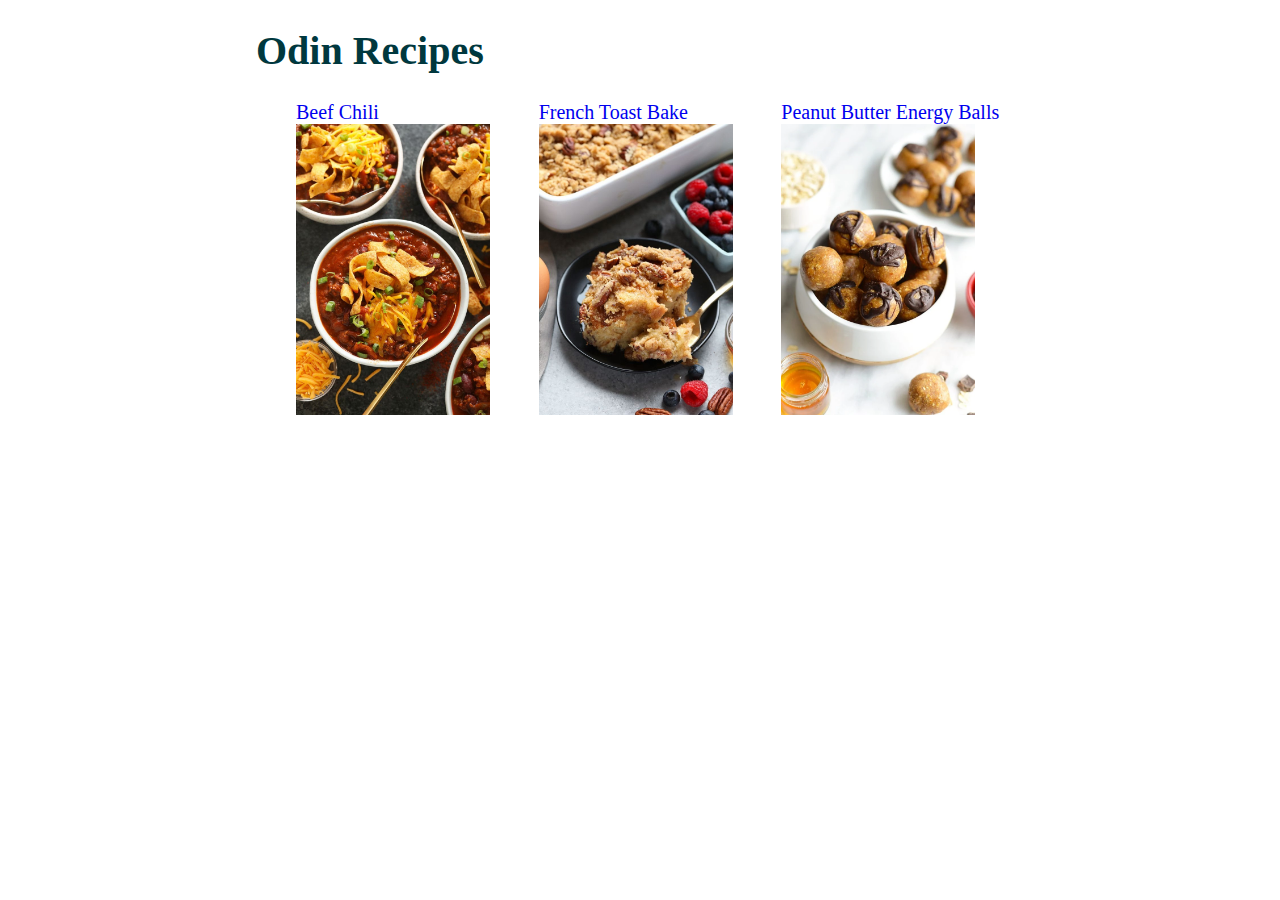
<file: index.html>
<!DOCTYPE html>
<html lang="en">
  <head>
    <meta charset="UTF-8" />
    <meta name="viewport" content="width=device-width, initial-scale=1.0" />
    <title>Odin Recipes</title>
    <link rel="stylesheet" href="styles.css" />
  </head>
  <body>
    <h1>Odin Recipes</h1>
    <ul class="recipe-menu">
      <li class="menu-item">
        <a href="./recipes/beef-chili.html"
          >Beef Chili
          <img class="menu-img" src="./images/chili.jpg" alt="beef chili" />
        </a>
      </li>
      <li class="menu-item">
        <a href="./recipes/french-toast-bake.html"
          >French Toast Bake
          <img
            class="menu-img"
            src="./images/french-toast-bake.jpg"
            alt="french
        toast bake"
          />
        </a>
      </li>
      <li class="menu-item">
        <a href="./recipes/pb-energy-balls.html"
          >Peanut Butter Energy Balls
          <img
            class="menu-img"
            src="./images/pb-balls.webp"
            alt="peanut butter energy balls"
          />
        </a>
      </li>
    </ul>
  </body>
</html>
</file>
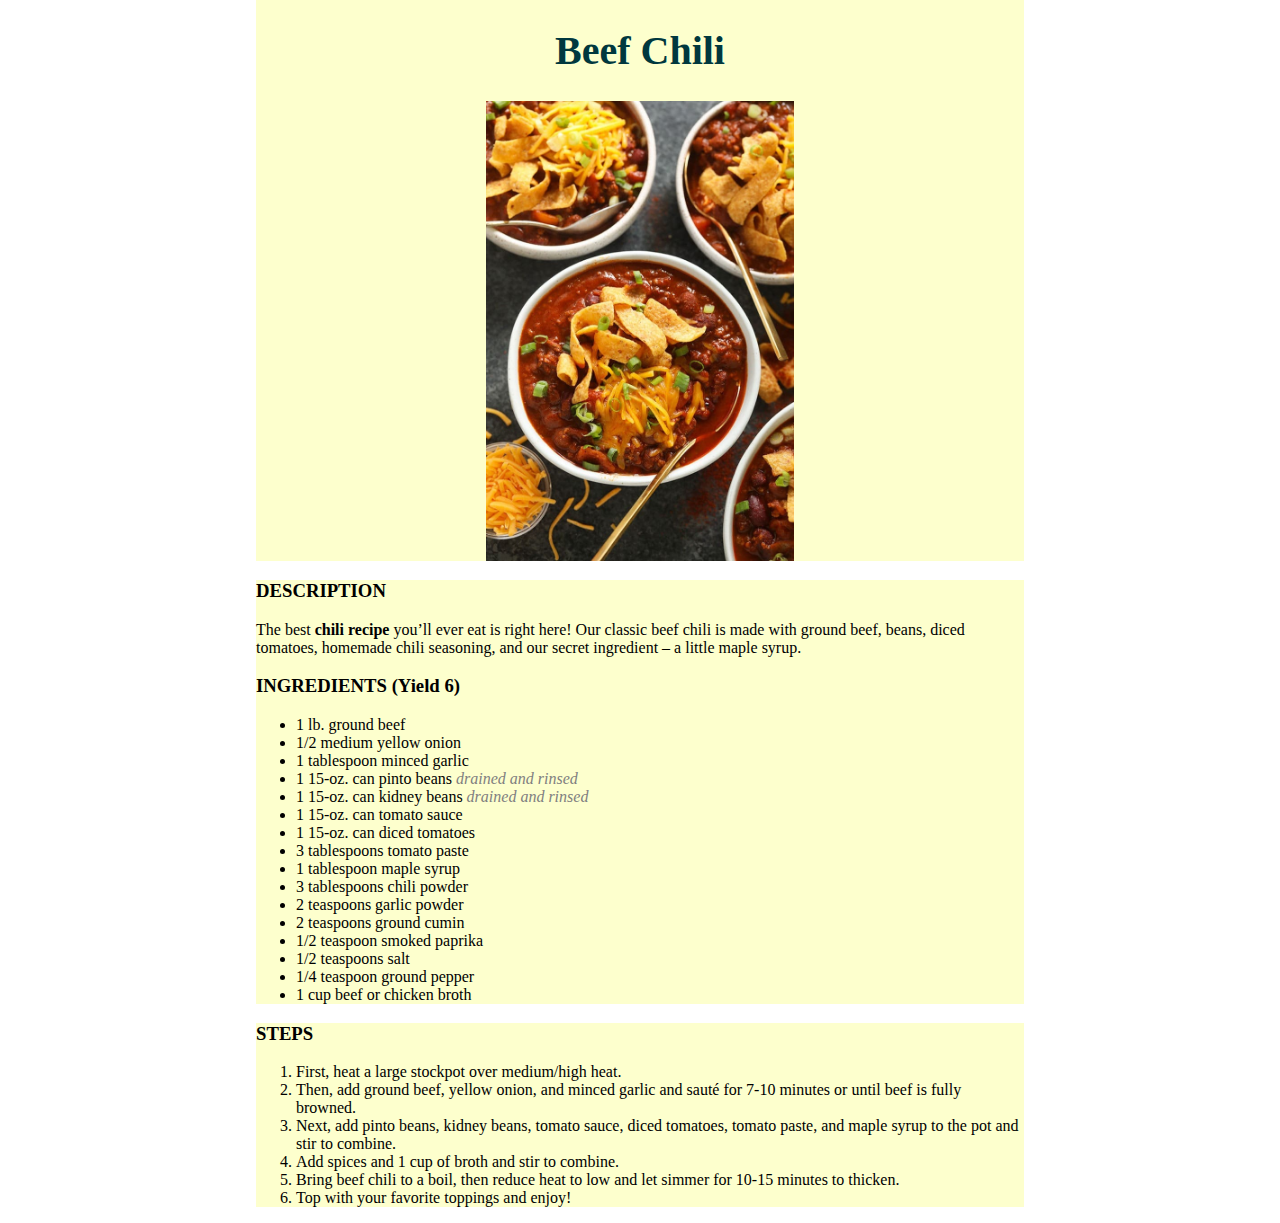
<file: recipes/beef-chili.html>
<!DOCTYPE html>
<html lang="en">
  <head>
    <meta charset="UTF-8" />
    <meta name="viewport" content="width=device-width, initial-scale=1.0" />
    <title>Beef Chili Recipe</title>
    <link rel="stylesheet" href="../styles.css" />
  </head>
  <body>
    <header>
      <h1>Beef Chili</h1>
      <img class="recipe-img" src="../images/chili.jpg" alt="beef chili" />
    </header>
    <div class="intro-container">
      <h3>DESCRIPTION</h3>
      <p>
        The best <strong>chili recipe</strong> you’ll ever eat is right here!
        Our classic beef chili is made with ground beef, beans, diced tomatoes,
        homemade chili seasoning, and our secret ingredient – a little maple
        syrup.
      </p>

      <h3>INGREDIENTS (Yield 6)</h3>
      <ul>
        <li>1 lb. ground beef</li>
        <li>1/2 medium yellow onion</li>
        <li>1 tablespoon minced garlic</li>
        <li>1 15-oz. can pinto beans <em>drained and rinsed</em></li>
        <li>1 15-oz. can kidney beans <em>drained and rinsed</em></li>
        <li>1 15-oz. can tomato sauce</li>
        <li>1 15-oz. can diced tomatoes</li>
        <li>3 tablespoons tomato paste</li>
        <li>1 tablespoon maple syrup</li>
        <li>3 tablespoons chili powder</li>
        <li>2 teaspoons garlic powder</li>
        <li>2 teaspoons ground cumin</li>
        <li>1/2 teaspoon smoked paprika</li>
        <li>1/2 teaspoons salt</li>
        <li>1/4 teaspoon ground pepper</li>
        <li>1 cup beef or chicken broth</li>
      </ul>
    </div>

    <div class="steps-container">
      <h3>STEPS</h3>
      <ol>
        <li>First, heat a large stockpot over medium/high heat.</li>
        <li>
          Then, add ground beef, yellow onion, and minced garlic and sauté for
          7-10 minutes or until beef is fully browned.
        </li>
        <li>
          Next, add pinto beans, kidney beans, tomato sauce, diced tomatoes,
          tomato paste, and maple syrup to the pot and stir to combine.
        </li>
        <li>Add spices and 1 cup of broth and stir to combine.</li>
        <li>
          Bring beef chili to a boil, then reduce heat to low and let simmer for
          10-15 minutes to thicken.
        </li>
        <li>Top with your favorite toppings and enjoy!</li>
      </ol>
    </div>
  </body>
</html>
</file>
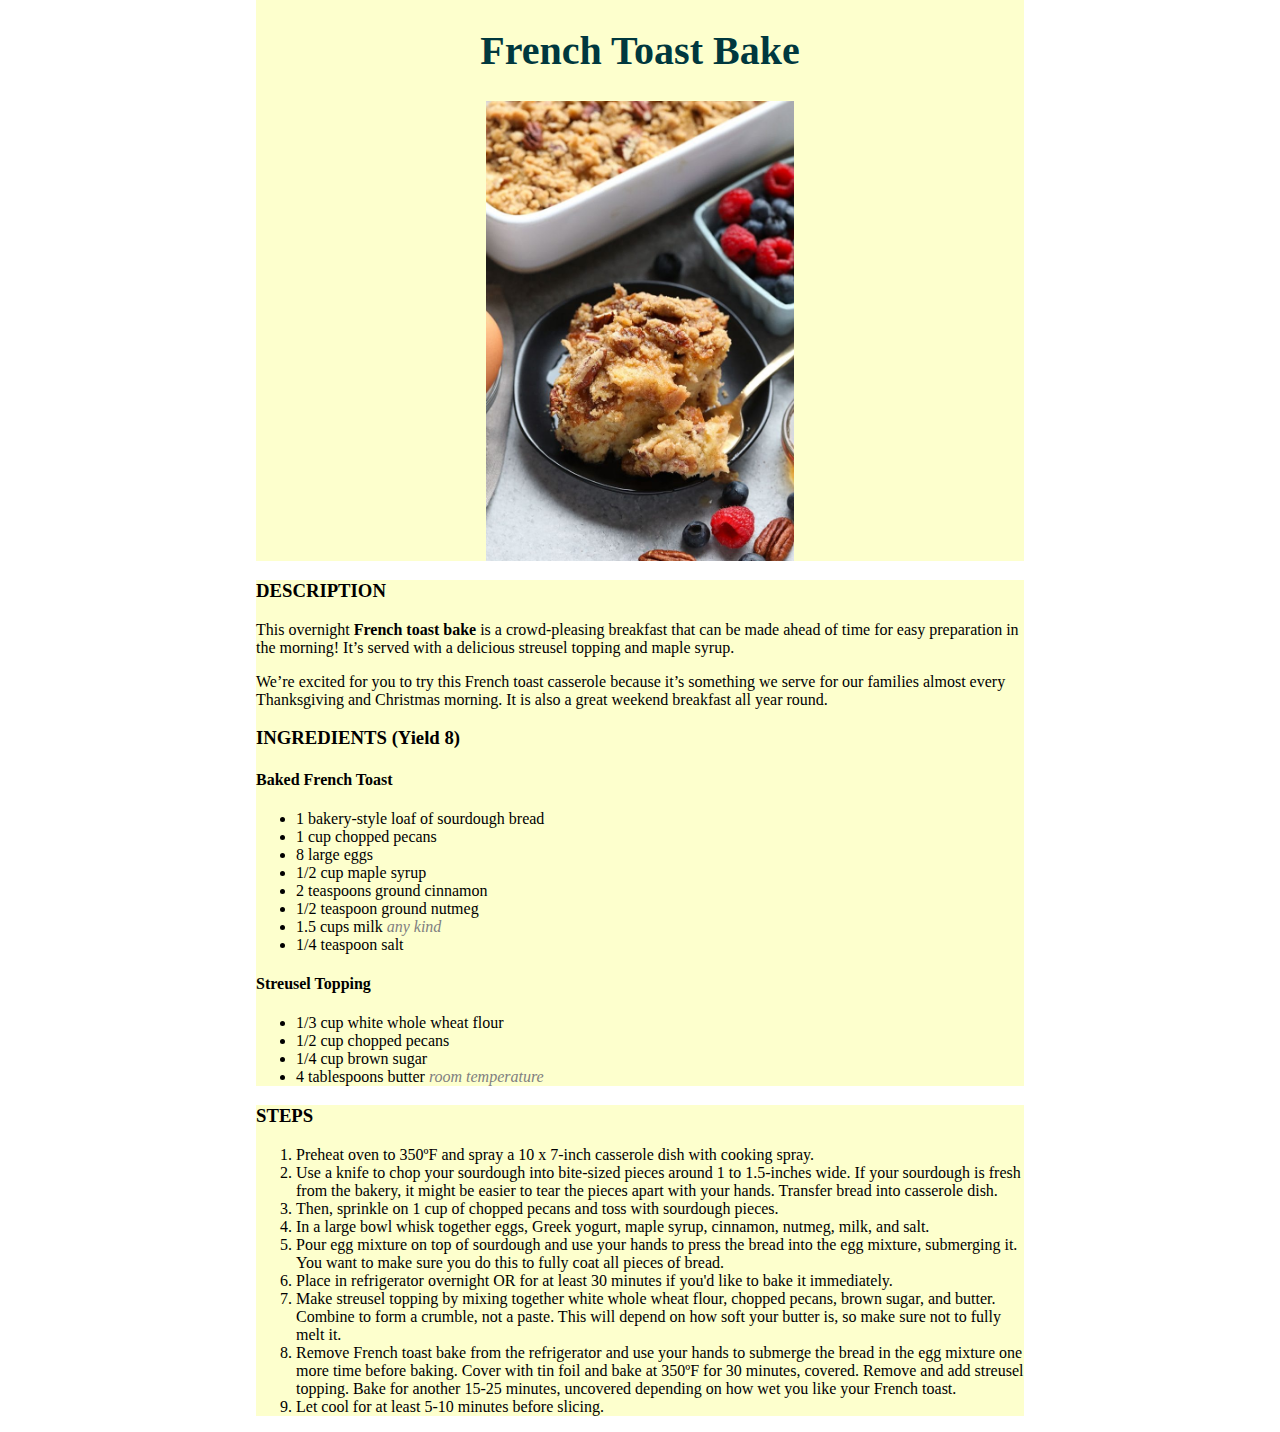
<file: recipes/french-toast-bake.html>
<!DOCTYPE html>
<html lang="en">
  <head>
    <meta charset="UTF-8" />
    <meta name="viewport" content="width=device-width, initial-scale=1.0" />
    <title>French Toast Bake</title>
    <link rel="stylesheet" href="../styles.css" />
  </head>
  <body>
    <header>
      <h1>French Toast Bake</h1>
      <img
        class="recipe-img"
        src="../images/french-toast-bake.jpg"
        alt="french toast bake"
      />
    </header>

    <div class="intro-container">
      <h3>DESCRIPTION</h3>
      <p>
        This overnight <strong>French toast bake</strong> is a crowd-pleasing
        breakfast that can be made ahead of time for easy preparation in the
        morning! It’s served with a delicious streusel topping and maple syrup.
      </p>
      <p>
        We’re excited for you to try this French toast casserole because it’s
        something we serve for our families almost every Thanksgiving and
        Christmas morning. It is also a great weekend breakfast all year round.
      </p>

      <h3>INGREDIENTS (Yield 8)</h3>
      <h4>Baked French Toast</h4>
      <ul>
        <li>1 bakery-style loaf of sourdough bread</li>
        <li>1 cup chopped pecans</li>
        <li>8 large eggs</li>
        <li>1/2 cup maple syrup</li>
        <li>2 teaspoons ground cinnamon</li>
        <li>1/2 teaspoon ground nutmeg</li>
        <li>1.5 cups milk <em>any kind</em></li>
        <li>1/4 teaspoon salt</li>
      </ul>
      <h4>Streusel Topping</h4>
      <ul>
        <li>1/3 cup white whole wheat flour</li>
        <li>1/2 cup chopped pecans</li>
        <li>1/4 cup brown sugar</li>
        <li>4 tablespoons butter <em>room temperature</em></li>
      </ul>
    </div>

    <div class="steps-container">
      <h3>STEPS</h3>
      <ol>
        <li>
          Preheat oven to 350ºF and spray a 10 x 7-inch casserole dish with
          cooking spray.
        </li>
        <li>
          Use a knife to chop your sourdough into bite-sized pieces around 1 to
          1.5-inches wide. If your sourdough is fresh from the bakery, it might
          be easier to tear the pieces apart with your hands. Transfer bread
          into casserole dish.
        </li>
        <li>
          Then, sprinkle on 1 cup of chopped pecans and toss with sourdough
          pieces.
        </li>
        <li>
          In a large bowl whisk together eggs, Greek yogurt, maple syrup,
          cinnamon, nutmeg, milk, and salt.
        </li>
        <li>
          Pour egg mixture on top of sourdough and use your hands to press the
          bread into the egg mixture, submerging it. You want to make sure you
          do this to fully coat all pieces of bread.
        </li>
        <li>
          Place in refrigerator overnight OR for at least 30 minutes if you'd
          like to bake it immediately.
        </li>
        <li>
          Make streusel topping by mixing together white whole wheat flour,
          chopped pecans, brown sugar, and butter. Combine to form a crumble,
          not a paste. This will depend on how soft your butter is, so make sure
          not to fully melt it.
        </li>
        <li>
          Remove French toast bake from the refrigerator and use your hands to
          submerge the bread in the egg mixture one more time before baking.
          Cover with tin foil and bake at 350ºF for 30 minutes, covered. Remove
          and add streusel topping. Bake for another 15-25 minutes, uncovered
          depending on how wet you like your French toast.
        </li>
        <li>Let cool for at least 5-10 minutes before slicing.</li>
      </ol>
    </div>
  </body>
</html>
</file>
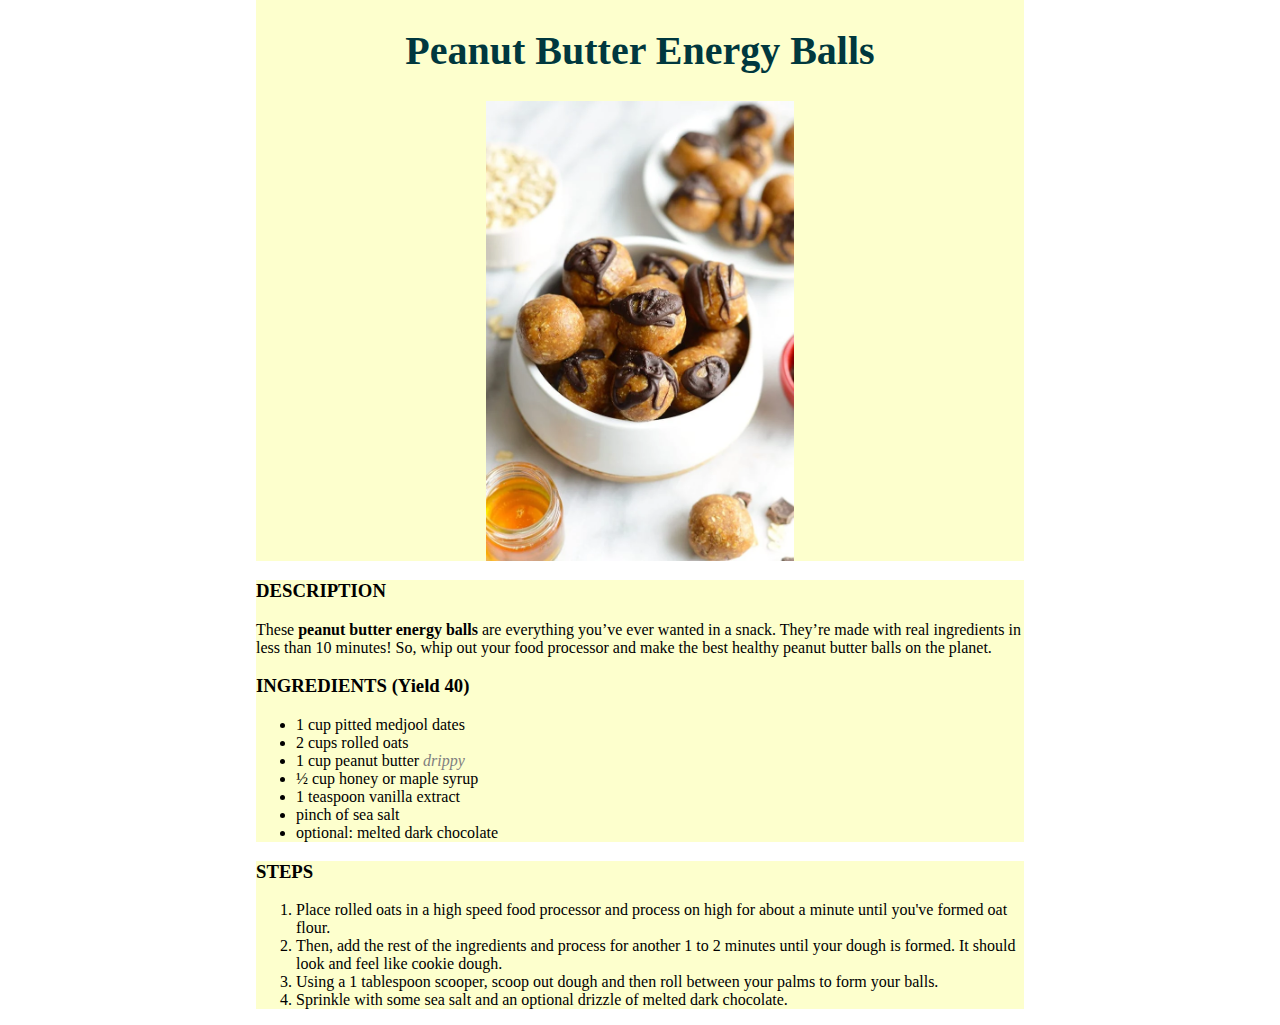
<file: recipes/pb-energy-balls.html>
<!DOCTYPE html>
<html lang="en">
  <head>
    <meta charset="UTF-8" />
    <meta name="viewport" content="width=device-width, initial-scale=1.0" />
    <title>Peanut Butter Energy Balls</title>
    <link rel="stylesheet" href="../styles.css" />
  </head>
  <body>
    <header>
      <h1>Peanut Butter Energy Balls</h1>
      <img
        class="recipe-img"
        src="../images/pb-balls.webp"
        alt="peanut butter energy balls"
      />
    </header>

    <div class="intro-container">
      <h3>DESCRIPTION</h3>
      <p>
        These <strong>peanut butter energy balls</strong> are everything you’ve
        ever wanted in a snack. They’re made with real ingredients in less than
        10 minutes! So, whip out your food processor and make the best healthy
        peanut butter balls on the planet.
      </p>

      <h3>INGREDIENTS (Yield 40)</h3>
      <ul>
        <li>1 cup pitted medjool dates</li>
        <li>2 cups rolled oats</li>
        <li>1 cup peanut butter <em>drippy</em></li>
        <li>½ cup honey or maple syrup</li>
        <li>1 teaspoon vanilla extract</li>
        <li>pinch of sea salt</li>
        <li>optional: melted dark chocolate</li>
      </ul>
    </div>

    <div class="steps-container">
      <h3>STEPS</h3>
      <ol>
        <li>
          Place rolled oats in a high speed food processor and process on high
          for about a minute until you've formed oat flour.
        </li>
        <li>
          Then, add the rest of the ingredients and process for another 1 to 2
          minutes until your dough is formed. It should look and feel like
          cookie dough.
        </li>
        <li>
          Using a 1 tablespoon scooper, scoop out dough and then roll between
          your palms to form your balls.
        </li>
        <li>
          Sprinkle with some sea salt and an optional drizzle of melted dark
          chocolate.
        </li>
      </ol>
    </div>
  </body>
</html>
</file>
<file: styles.css>
body {
    font-family: Garamond, serif;
    width: 60%;
    margin: 0 auto;
}

.recipe-img {
    height: auto;
    width: 40%;

}

header, .intro-container, .steps-container {
background-color: #fdffcd;
}

header {
    display: flex;
    flex-direction: column;
    align-items: center;
}
h1 {
    font-size: 40px;
    color: #00383e;
}

a {
    text-decoration: none;
}
.recipe-menu {
    display: grid;
    grid-template-columns: 1fr 1fr 1fr;
}
.menu-item {
list-style: none;
font-size: 20px;
display: flex;
flex-direction: column;
}

.menu-item a:visited {
color: #a4374e;
}

.menu-img {
    height: auto;
    width:80%;

}

em {
    color: grey;
}
</file>
